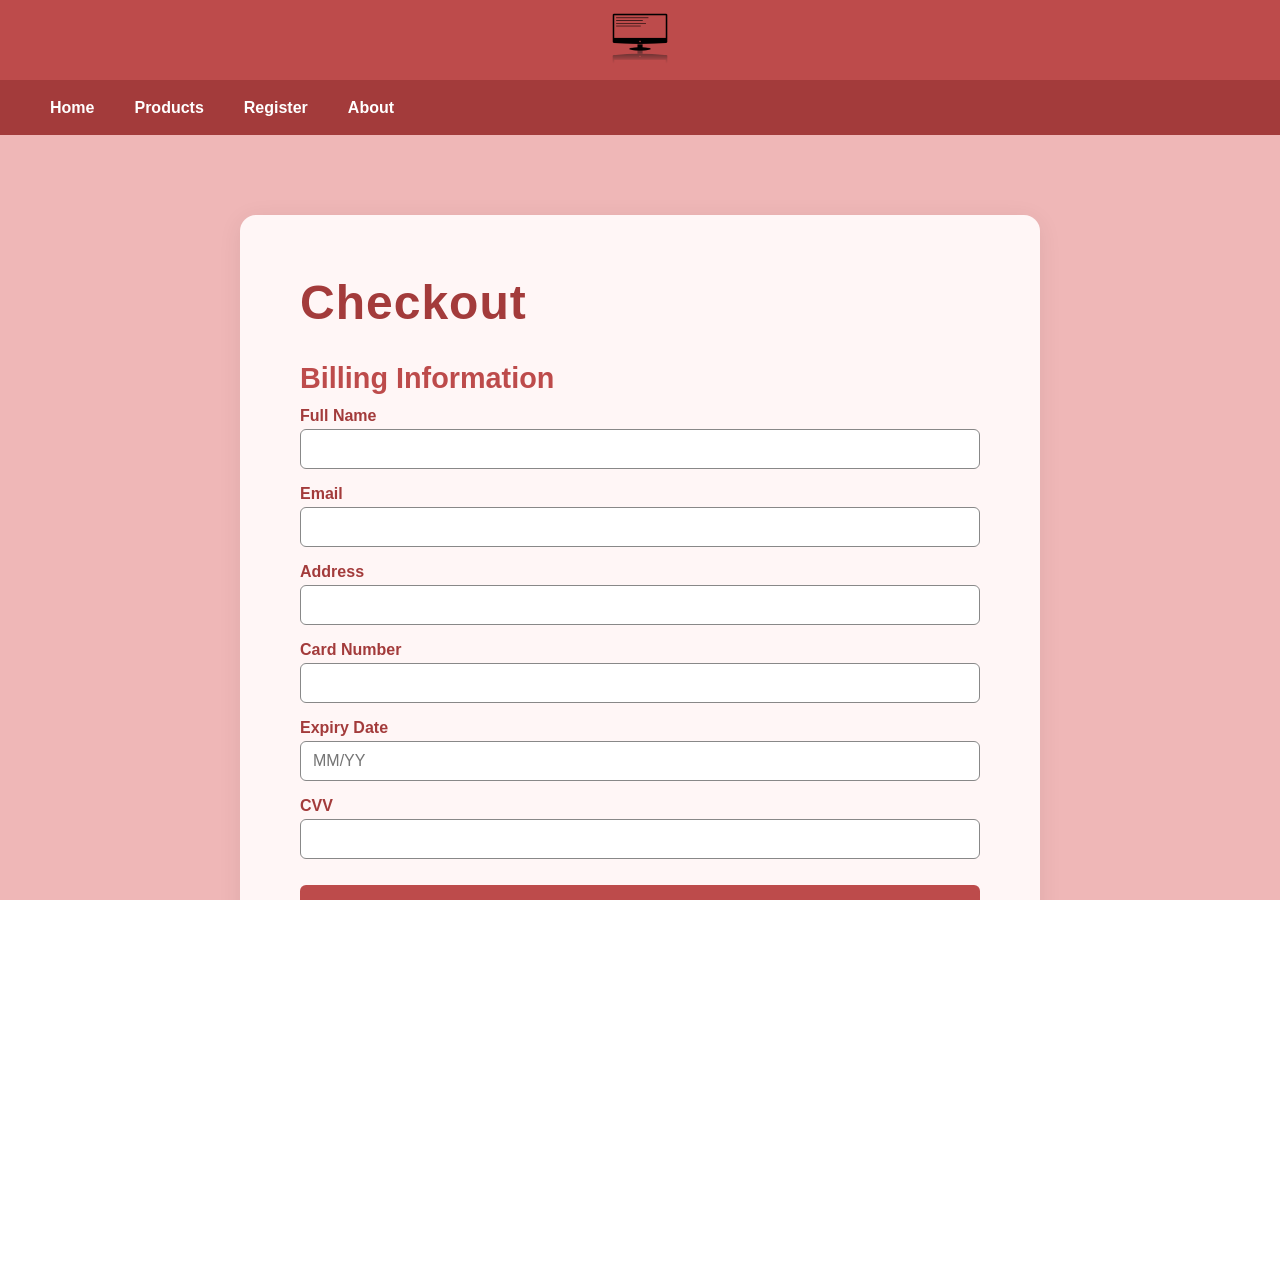
<file: checkout.html>
<!DOCTYPE html>
<html lang="en">
<head>
    <meta charset="UTF-8">
    <title>Computer Force | Checkout</title>
    <link rel="stylesheet" href="css/template.css">
</head>

<body>

<div class="container">

<header>
    <a href="Home.html">
        <img id="logo" src="images/logo.png" alt="Computer Force Logo">
    </a>
</header>

<nav>
    <ul>
        <li><a href="Home.html">Home</a></li>
        <li><a href="products.html">Products</a></li>
        <li><a href="register.html">Register</a></li>
        <li><a href="about.html">About</a></li>
    </ul>
</nav>

<main>
    <section class="cf-card-section">
        <h1>Checkout</h1>
        <form id="checkoutForm">
            <h2>Billing Information</h2>
            <label for="cf-name">Full Name</label>
            <input id="cf-name" type="text" required>

            <label for="cf-email">Email</label>
            <input id="cf-email" type="email" required>

            <label for="cf-address">Address</label>
            <input id="cf-address" type="text" required>

            <label for="cf-card">Card Number</label>
            <input id="cf-card" type="text" maxlength="16" required>

            <label for="cf-expiry">Expiry Date</label>
            <input id="cf-expiry" type="text" placeholder="MM/YY" required>

            <label for="cf-cvv">CVV</label>
            <input id="cf-cvv" type="text" maxlength="3" required>

            <button type="submit">Complete Purchase</button>
        </form>
        <div id="confirmationMessage" style="display:none;">
            Thank you! Your order has been successfully placed.
        </div>
    </section>
</main>

</div>

<footer>
    <div class="footerContainer">
        <div class="footerColumn">
            <h4>Computer Force</h4>
            <p>100 Main Road</p>
            <p>Parramatta, NSW 2150</p>
            <p>Australia</p>
        </div>

        <div class="footerColumn">
            <h4>Contact</h4>
            <p>Email: info@computerforce.com.au</p>
            <p>Phone: 02 4444 5555</p>
        </div>

        <div class="footerColumn">
            <h4>Legal</h4>
            <p><a href="privacy.html">Privacy Policy</a></p>
        </div>
    </div>

    <div class="footerBottom">
        2026 © Computer Force | All rights reserved
    </div>
</footer>

<script>
document.getElementById("checkoutForm").addEventListener("submit", function(e) {
    e.preventDefault();
    document.getElementById("confirmationMessage").style.display = "block";
});
</script>

</body>
</html>
</file>
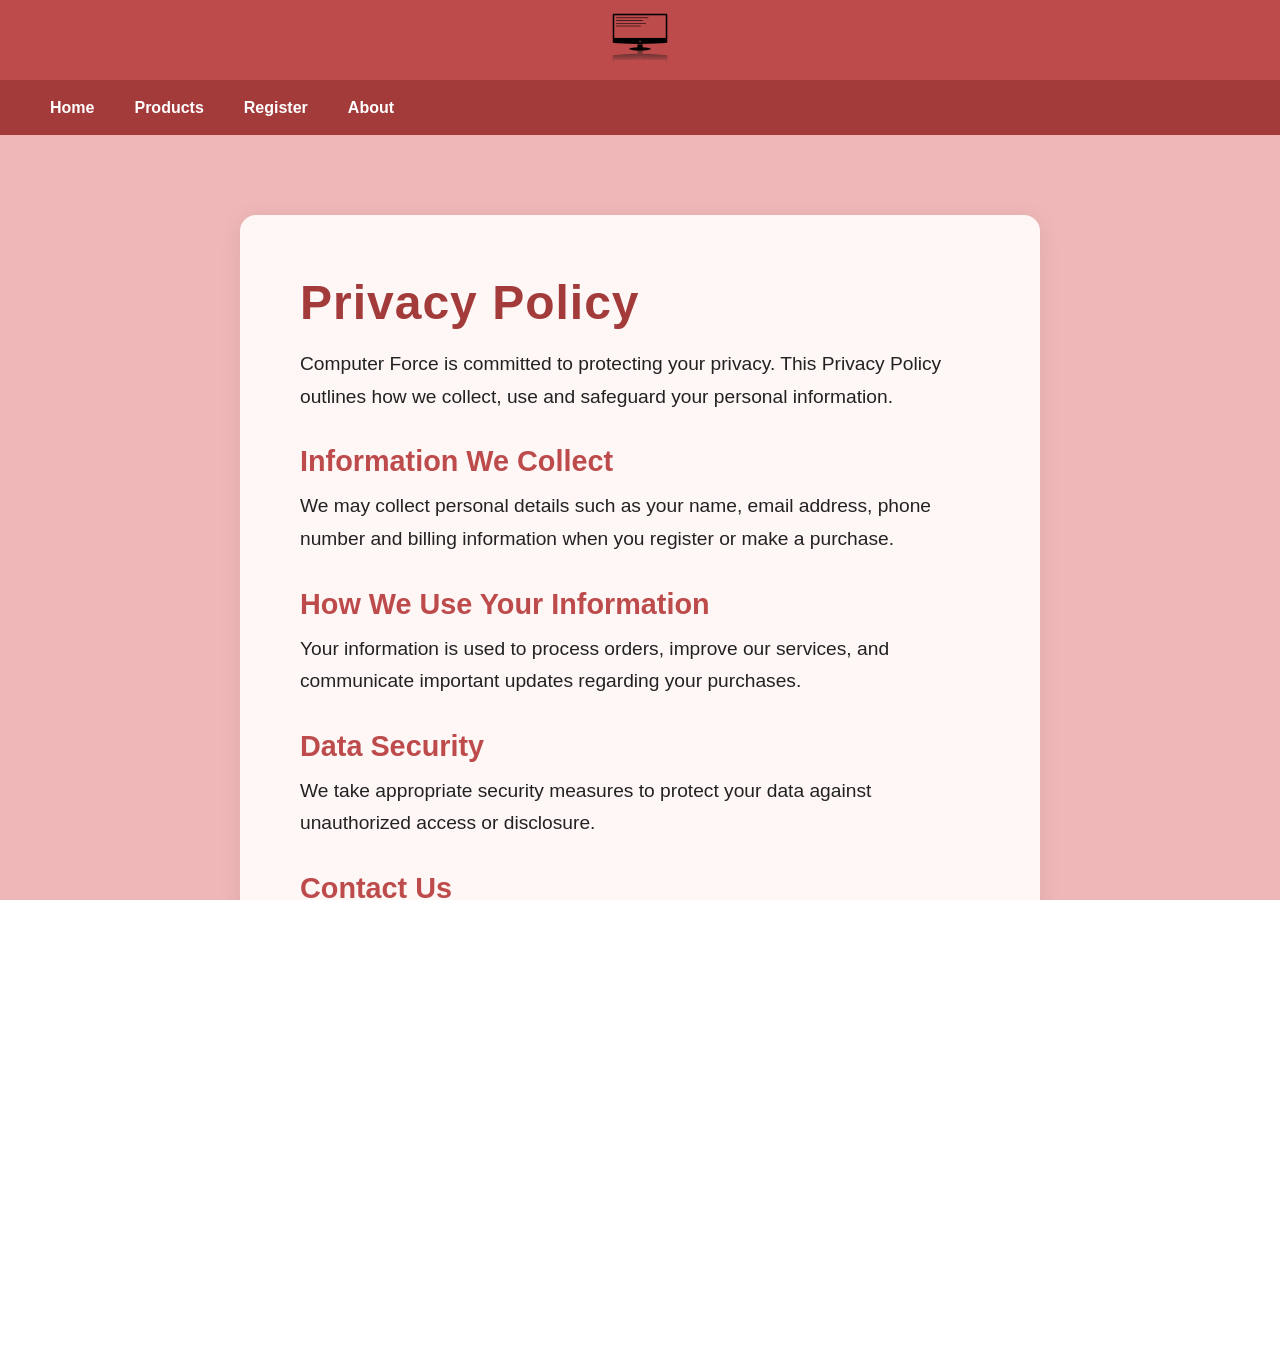
<file: privacy.html>
<!DOCTYPE html>
<html lang="en">
<head>
    <meta charset="UTF-8">
    <title>Computer Force | Privacy Policy</title>
    <link rel="stylesheet" href="css/template.css">
</head>

<body>

<div class="container">

<header>
    <a href="Home.html">
        <img id="logo" src="images/logo.png" alt="Computer Force Logo">
    </a>
</header>

<nav>
    <ul>
        <li><a href="Home.html">Home</a></li>
        <li><a href="products.html">Products</a></li>
        <li><a href="register.html">Register</a></li>
        <li><a href="about.html">About</a></li>
    </ul>
</nav>

<main>
    <section class="cf-card-section">
        <h1>Privacy Policy</h1>
        <p>
            Computer Force is committed to protecting your privacy. This Privacy Policy outlines
            how we collect, use and safeguard your personal information.
        </p>
        <h2>Information We Collect</h2>
        <p>
            We may collect personal details such as your name, email address,
            phone number and billing information when you register or make a purchase.
        </p>
        <h2>How We Use Your Information</h2>
        <p>
            Your information is used to process orders, improve our services,
            and communicate important updates regarding your purchases.
        </p>
        <h2>Data Security</h2>
        <p>
            We take appropriate security measures to protect your data against
            unauthorized access or disclosure.
        </p>
        <h2>Contact Us</h2>
        <p>
            If you have any questions regarding this Privacy Policy,
            please contact us at info@computerforce.com.au.
        </p>
    </section>
</main>

</div>

<footer>
    <div class="footerContainer">
        <div class="footerColumn">
            <h4>Computer Force</h4>
            <p>100 Main Road</p>
            <p>Parramatta, NSW 2150</p>
            <p>Australia</p>
        </div>

        <div class="footerColumn">
            <h4>Contact</h4>
            <p>Email: info@computerforce.com.au</p>
            <p>Phone: 02 4444 5555</p>
        </div>

        <div class="footerColumn">
            <h4>Legal</h4>
            <p><a href="privacy.html">Privacy Policy</a></p>
        </div>
    </div>

    <div class="footerBottom">
        2026 © Computer Force | All rights reserved
    </div>
</footer>

</body>
</html>
</file>
<file: css/template.css>
/* ===================================== */
/* CHECKOUT & PRIVACY PAGE STYLING */
/* ===================================== */

.cf-card-section {
    background: #fff6f6;
    border-radius: 16px;
    box-shadow: 0 4px 24px rgba(0,0,0,0.07);
    padding: 48px 48px 40px 48px;
    margin-bottom: 40px;
    max-width: 520px;
    margin-left: auto;
    margin-right: auto;
}

.cf-card-section h1 {
    font-size: 2.5rem;
    font-weight: 800;
    margin-bottom: 18px;
    color: var(--cfDarkRed);
    letter-spacing: 1px;
}

.cf-card-section h2 {
    font-size: 1.4rem;
    color: var(--cfRed);
    margin-top: 32px;
    margin-bottom: 12px;
    font-weight: 700;
}

.cf-card-section p {
    font-size: 1.1rem;
    margin-bottom: 18px;
    color: #222;
    line-height: 1.7;
}

.cf-card-section label {
    font-weight: 600;
    color: var(--cfDarkRed);
    margin-bottom: 4px;
    display: block;
}

.cf-card-section input[type="text"],
.cf-card-section input[type="email"] {
    width: 100%;
    padding: 10px 12px;
    border: 1.5px solid var(--cfGrey);
    border-radius: 6px;
    margin-bottom: 16px;
    font-size: 1rem;
    background: #fff;
    transition: border 0.2s;
}

.cf-card-section input[type="text"]:focus,
.cf-card-section input[type="email"]:focus {
    border: 1.5px solid var(--cfRed);
    outline: none;
}

.cf-card-section button[type="submit"] {
    width: 100%;
    background: var(--cfRed);
    color: #fff;
    border: none;
    padding: 14px 0;
    border-radius: 6px;
    font-size: 1.1rem;
    font-weight: bold;
    cursor: pointer;
    margin-top: 10px;
    transition: background 0.2s;
}

.cf-card-section button[type="submit"]:hover {
    background: var(--cfDarkRed);
}

.cf-card-section #confirmationMessage {
    color: var(--cfDarkRed);
    background: #fff0f0;
    border-radius: 6px;
    padding: 16px;
    text-align: center;
    font-size: 1.1rem;
    margin-top: 24px;
}

@media (max-width: 900px) {
    .cf-card-section {
        padding: 24px 8px 20px 8px;
        max-width: 98vw;
    }
    .cf-card-section h1 {
        font-size: 1.5rem;
    }
    .cf-card-section h2 {
        font-size: 1.1rem;
    }
}

/* Desktop-specific styles */
@media (min-width: 1024px) {
    .cf-card-section {
        max-width: 800px;
        padding: 60px;
        margin: 40px auto;
    }

    .cf-card-section h1 {
        font-size: 3rem;
    }

    .cf-card-section h2 {
        font-size: 1.8rem;
    }

    .cf-card-section p {
        font-size: 1.2rem;
    }
}

/* Tablet-specific styles */
@media (min-width: 768px) and (max-width: 1023px) {
    .cf-card-section {
        max-width: 600px;
        padding: 40px;
        margin: 30px auto;
    }

    .cf-card-section h1 {
        font-size: 2.2rem;
    }

    .cf-card-section h2 {
        font-size: 1.5rem;
    }

    .cf-card-section p {
        font-size: 1.1rem;
    }
}

/* Mobile-specific styles */
@media (max-width: 767px) {
    .cf-card-section {
        max-width: 90%;
        padding: 20px;
        margin: 20px auto;
    }

    .cf-card-section h1 {
        font-size: 1.8rem;
    }

    .cf-card-section h2 {
        font-size: 1.2rem;
    }

    .cf-card-section p {
        font-size: 1rem;
    }
}
/* ===================================== */
/* ABOUT PAGE STYLING */
/* ===================================== */

.about-section {
    background: #fff6f6;
    border-radius: 16px;
    box-shadow: 0 4px 24px rgba(0,0,0,0.07);
    padding: 48px 48px 40px 48px;
    margin-bottom: 40px;
}

.about-section h1 {
    font-size: 2.8rem;
    font-weight: 800;
    margin-bottom: 18px;
    color: var(--cfDarkRed);
    letter-spacing: 1px;
}

.about-section p {
    font-size: 1.2rem;
    margin-bottom: 32px;
    color: #222;
    line-height: 1.7;
}

.about-section h2 {
    font-size: 2rem;
    color: var(--cfRed);
    margin-top: 36px;
    margin-bottom: 16px;
    font-weight: 700;
}

.about-section ul {
    margin-bottom: 32px;
    margin-left: 24px;
    font-size: 1.1rem;
    color: #222;
    line-height: 1.7;
}

.about-section li {
    margin-bottom: 10px;
}

.about-section strong {
    color: var(--cfDarkRed);
}

@media (max-width: 900px) {
    .about-section {
        padding: 28px 12px 24px 12px;
    }
    .about-section h1 {
        font-size: 2rem;
    }
    .about-section h2 {
        font-size: 1.3rem;
    }
}
/* ===================================== */
/* CUSTOM SCROLLBAR */
/* ===================================== */

/* Chrome, Edge, Safari */
::-webkit-scrollbar {
    width: 12px;
    background: var(--cfPink);
}

::-webkit-scrollbar-thumb {
    background: var(--cfRed);
    border-radius: 8px;
    border: 2px solid var(--cfPink);
}

::-webkit-scrollbar-thumb:hover {
    background: var(--cfDarkRed);
}

/* Firefox */
html {
    scrollbar-width: thin;
    scrollbar-color: var(--cfRed) var(--cfPink);
}
/* ===================================== */
/* ROOT VARIABLES */
/* ===================================== */
:root {
    --cfBlack: #000;
    --cfGrey: #888;
    --cfRed: #BD4B4B;
    --cfDarkRed: #a33b3b;
    --cfPink: #EFB7B7;
}

/* ===================================== */
/* GLOBAL RESET */
/* ===================================== */
* {
    box-sizing: border-box;
    margin: 0;
    padding: 0;
}

html, body {
    width: 100%;
    height: 100%;
    overflow-x: hidden;
    font-family: Arial, sans-serif;
}

/* ===================================== */
/* HEADER */
/* ===================================== */
header {
    background-color: var(--cfRed);
    height: 80px;
    display: flex;
    align-items: center;
    justify-content: center;
    position: fixed;
    top: 0;
    width: 100%;
    z-index: 1000;
}

#logo {
    height: 55px;
}

/* ===================================== */
/* NAVIGATION */
/* ===================================== */
nav {
    background-color: var(--cfDarkRed);
    height: 55px;
    display: flex;
    align-items: center;
    justify-content: space-between;
    padding: 0 50px;
    position: fixed;
    top: 80px;
    width: 100%;
    z-index: 999;
}

nav ul {
    list-style: none;
    display: flex;
    gap: 40px;
}

nav ul li a {
    color: #fff;
    text-decoration: none;
    font-weight: 600;
    transition: 0.3s ease;
}

nav ul li a:hover {
    opacity: 0.7;
}

/* ===================================== */
/* MAIN LAYOUT */
/* ===================================== */

.container {
    min-height: 100vh;
    display: flex;
    flex-direction: column;
}

main {
    flex: 1;
    display: flex;
    justify-content: space-between; /* IMPORTANT FIX */
    align-items: flex-start;
    gap: 40px;
    padding: 40px 60px;
    margin-top: 135px; /* header + nav */
    background-color: var(--cfPink);
}

/* Content area */
section {
    flex: 1;
    max-width: 1000px;
    padding: 40px;
}

/* ===================================== */
/* CART (ASIDE) */
/* ===================================== */

aside {
    flex: 0 0 300px;
    background-color: #8f8f8f;
    padding: 40px 20px;
    border-radius: 8px;
}

aside h2 {
    color: #fff;
    text-align: center;
    margin-bottom: 25px;
    font-size: 1.5rem;
    letter-spacing: 1px;
}

/* Cart table */
aside table {
    width: 100%;
    border-collapse: collapse;
    margin-bottom: 20px;
    color: #fff;
}

aside th {
    text-align: left;
    font-size: 0.9rem;
    padding-bottom: 8px;
    border-bottom: 1px solid rgba(255,255,255,0.4);
}

aside td {
    padding: 10px 0;
    font-size: 0.9rem;
}

aside tr:not(:last-child) td {
    border-bottom: 1px solid rgba(255,255,255,0.2);
}

.total {
    font-weight: bold;
}

/* Checkout Button */
input[value="Go to Checkout"] {
    width: 100%;
    background-color: var(--cfRed);
    color: #fff;
    border: none;
    padding: 12px;
    border-radius: 6px;
    font-size: 1rem;
    font-weight: bold;
    cursor: pointer;
    transition: 0.3s ease;
}

input[value="Go to Checkout"]:hover {
    background-color: var(--cfDarkRed);
}

/* ===================================== */
/* CATEGORY CARD SYSTEM */
/* ===================================== */

.categoryCardContainer {
    display: flex;
    flex-wrap: wrap;
    justify-content: center;
    gap: 40px;
}

.categoryCard {
    width: 300px;
    background: #fff;
    border: 3px solid var(--cfRed);
    border-radius: 8px;
    overflow: hidden;
    transition: transform 0.3s ease, box-shadow 0.3s ease;
}

.categoryCard:hover {
    transform: translateY(-10px);
    box-shadow: 0 15px 30px rgba(0,0,0,0.2);
}

.categoryCard img {
    width: 100%;
    height: 220px;
    object-fit: cover;
    display: block;
}

.categoryLabel {
    background: var(--cfRed);
    color: #fff;
    font-size: 1.4rem;
    font-weight: bold;
    padding: 18px 0;
    text-align: center;
    letter-spacing: 1px;
}

.categoryCardContainer a {
    text-decoration: none;
    color: inherit;
    display: block;
}

/* ===================================== */
/* PROFESSIONAL FOOTER */
/* ===================================== */

footer {
    background-color: var(--cfDarkRed);
    color: #fff;
    padding: 40px 60px 20px 60px;
}

.footerContainer {
    display: flex;
    justify-content: space-between;
    flex-wrap: wrap;
    gap: 40px;
    margin-bottom: 20px;
}

.footerColumn {
    flex: 1;
    min-width: 200px;
}

.footerColumn h4 {
    margin-bottom: 15px;
}

.footerColumn p,
.footerColumn a {
    color: #fff;
    text-decoration: none;
    font-size: 14px;
    line-height: 1.6;
}

.footerColumn a:hover {
    opacity: 0.7;
}

.footerBottom {
    text-align: center;
    border-top: 1px solid rgba(255,255,255,0.3);
    padding-top: 15px;
    font-size: 13px;
}

/* ===================================== */
/* RESPONSIVE */
/* ===================================== */

@media (max-width: 900px) {

    main {
        flex-direction: column;
        align-items: center;
        padding: 30px;
    }

    aside {
        width: 100%;
        margin-top: 30px;
    }

    section {
        width: 100%;
        padding: 30px;
    }

    .categoryCard {
        width: 90%;
    }

    nav {
        padding: 0 20px;
    }

    nav ul {
        gap: 20px;
        font-size: 14px;
    }
}
</file>
